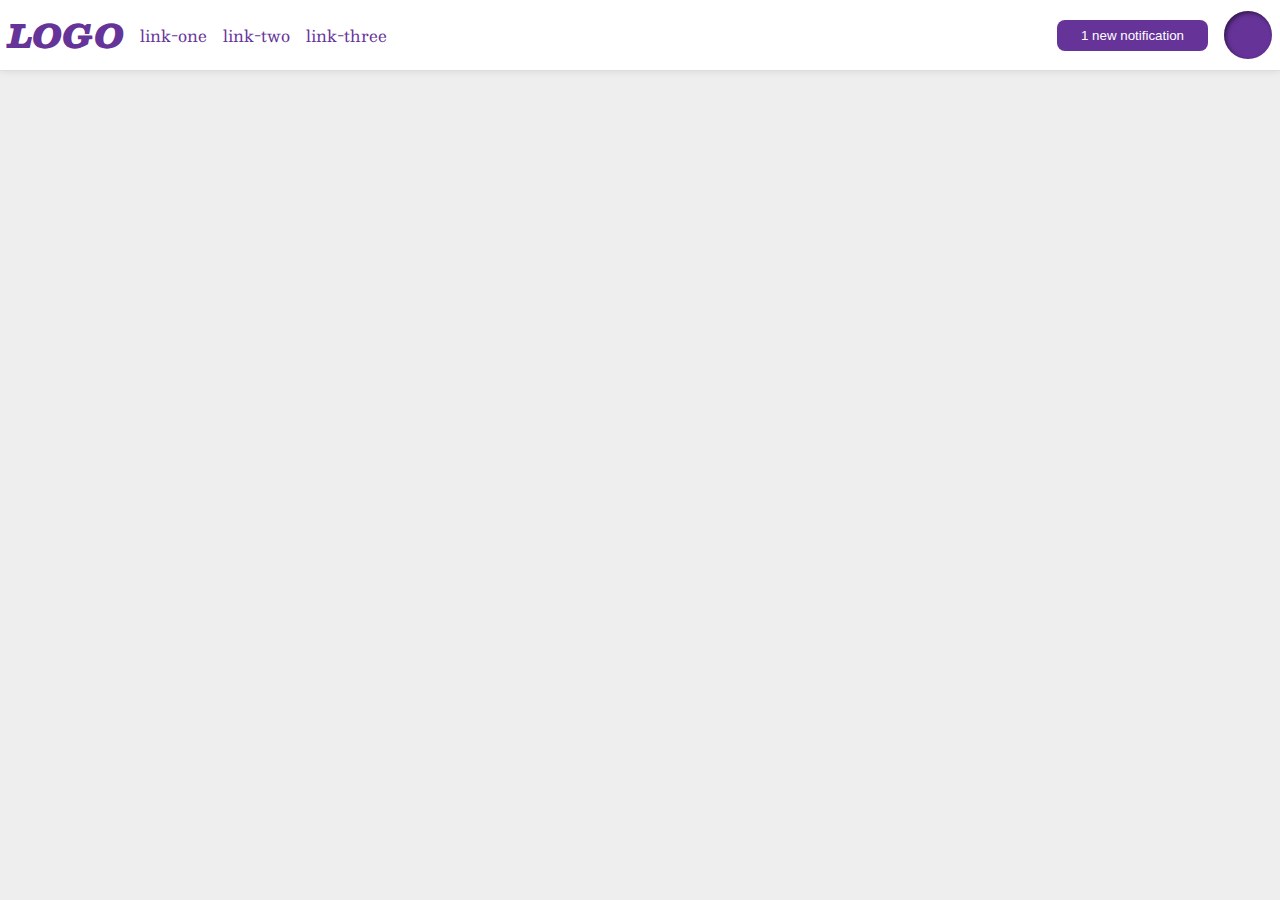
<file: foundations/flex/03-flex-header-2/index.html>
<!DOCTYPE html>
<html lang="en">
  <head>
    <meta charset="UTF-8">
    <meta http-equiv="X-UA-Compatible" content="IE=edge">
    <meta name="viewport" content="width=device-width, initial-scale=1.0">
    <title>Flex Header 2</title>
    <link rel="stylesheet" href="style.css">
  </head>
  <body>
    <div class="header">
      <div class = "left-side">
        <div class="logo">
          LOGO
        </div>
        <ul class="links">
          <li><a href="https://google.com">link-one</a></li>
          <li><a href="https://google.com">link-two</a></li>
          <li><a href="https://google.com">link-three</a></li>
        </ul>
      </div>
      
      <div class= "right-side">
        <button class="notifications">
          1 new notification
        </button>
        <div class="profile-image"></div>
      </div>

    </div>
  </body>
</html>
</file>
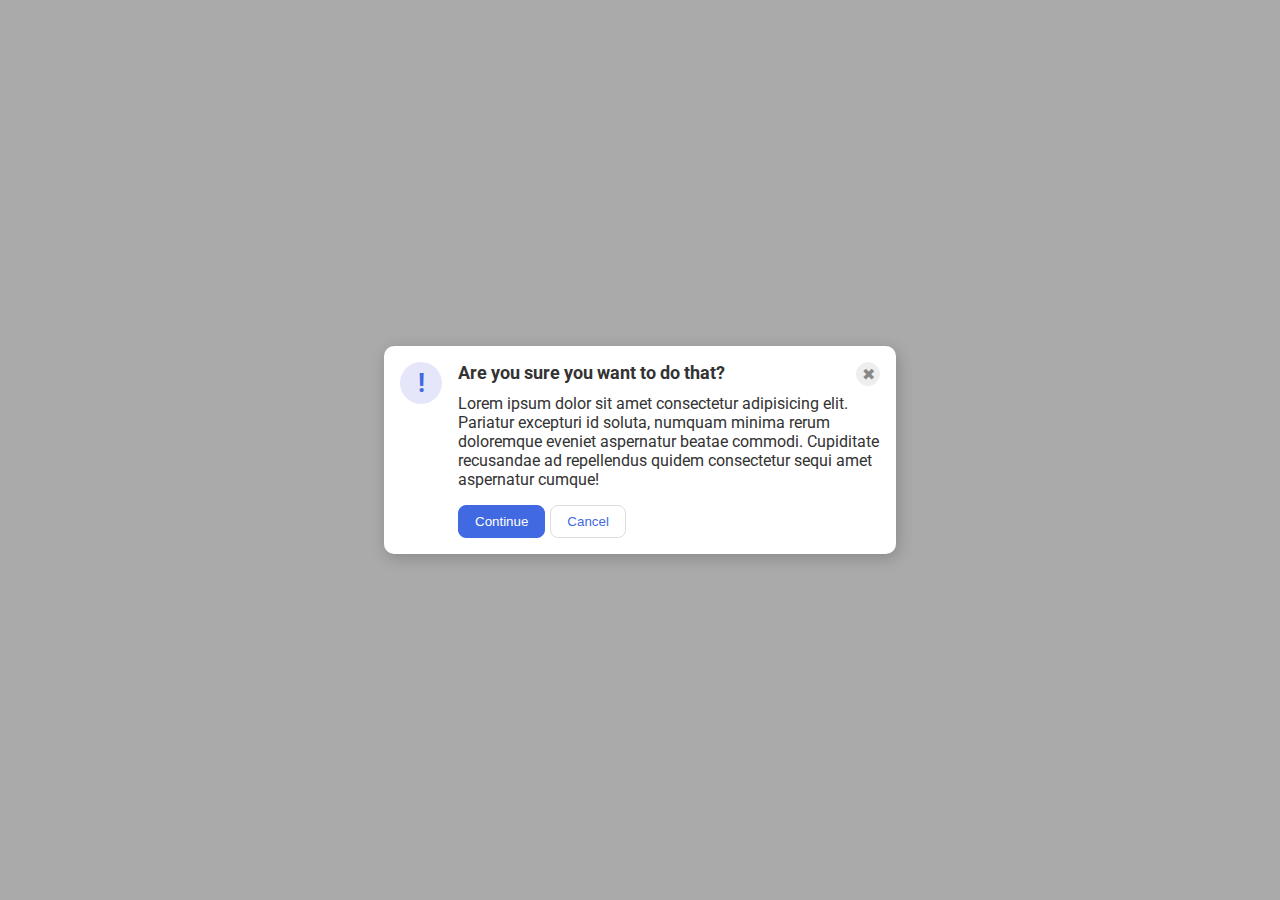
<file: foundations/flex/05-flex-modal/index.html>
<!DOCTYPE html>
<html lang="en">
  <head>
    <meta charset="UTF-8">
    <meta http-equiv="X-UA-Compatible" content="IE=edge">
    <meta name="viewport" content="width=device-width, initial-scale=1.0">
    <link rel="stylesheet" href="style.css">
    <title>Modal</title>
  </head>
  <body>

    <div class="modal">
      <div class="icon">!</div>
      <div class="container"> 
        
        <div class="header">Are you sure you want to do that?
          <button class="close-button">✖</button>
        </div>

        <div class="text">Lorem ipsum dolor sit amet consectetur adipisicing elit. Pariatur excepturi id soluta, numquam minima rerum doloremque eveniet aspernatur beatae commodi. Cupiditate recusandae ad repellendus quidem consectetur sequi amet aspernatur cumque!</div>
        
        <div class="bottom"> 
          <button class="continue">Continue</button>
          <button class="cancel">Cancel</button>
        </div>
      </div>

    </div>

  </body>

</html>
</file>
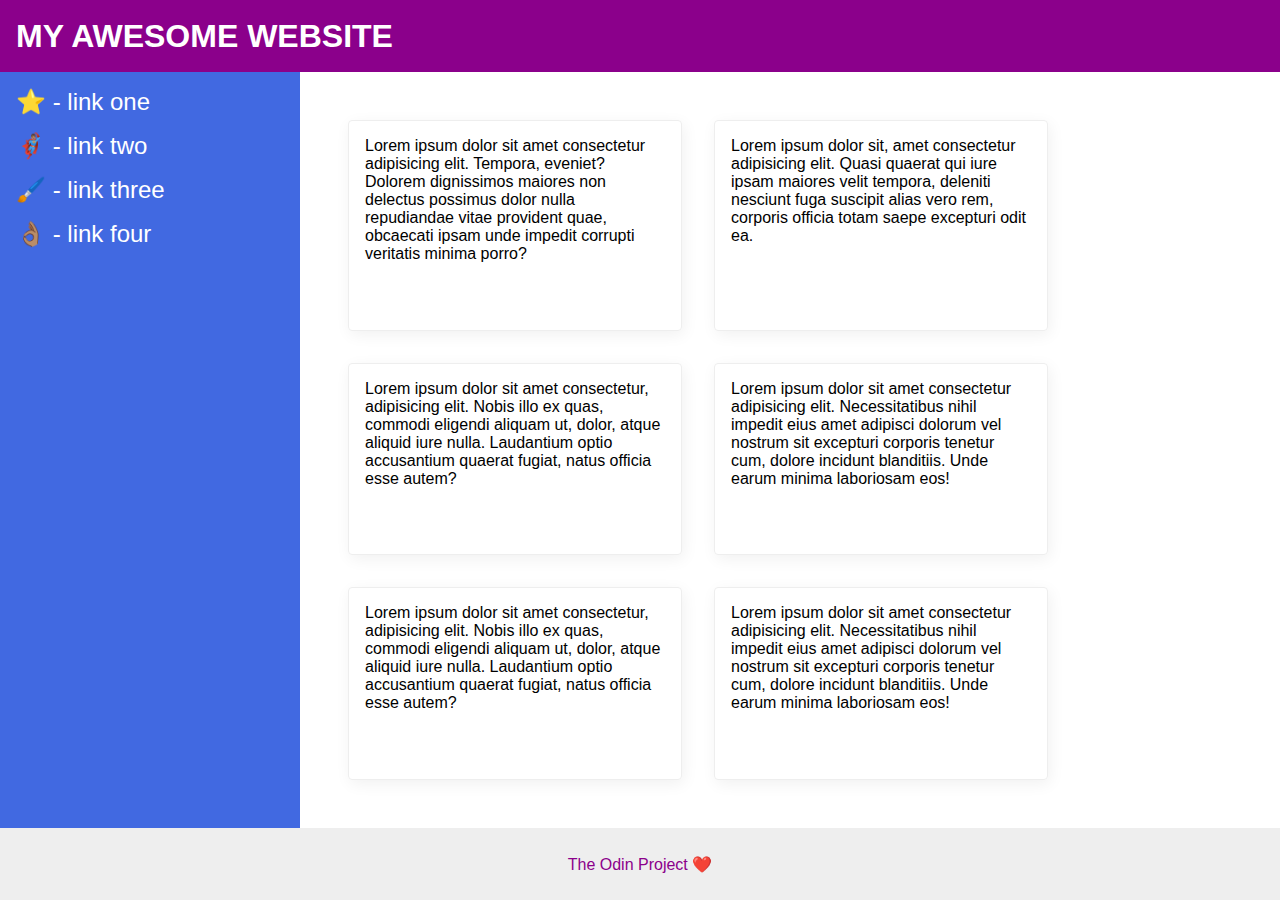
<file: foundations/flex/07-flex-layout-2/index.html>
<!DOCTYPE html>
<html lang="en">
  <head>
    <meta charset="UTF-8">
    <meta http-equiv="X-UA-Compatible" content="IE=edge">
    <meta name="viewport" content="width=device-width, initial-scale=1.0">
    <title>The Holy Grail</title>
    <link rel="stylesheet" href="style.css">
  </head>
  <body>
    <div class="header">
      MY AWESOME WEBSITE
    </div>

    <div class= "container"> 
      <div class="sidebar">
        <ul>
          <li><a href="#">⭐ - link one</a></li>
          <li><a href="#">🦸🏽‍♂️ - link two</a></li>
          <li><a href="#">🖌️ - link three</a></li>
          <li><a href="#">👌🏽 - link four</a></li>
        </ul>
      </div>
        <div class="totalcards"> 
        <div class="card">Lorem ipsum dolor sit amet consectetur adipisicing elit. Tempora, eveniet? Dolorem dignissimos maiores non delectus possimus dolor nulla repudiandae vitae provident quae, obcaecati ipsam unde impedit corrupti veritatis minima porro?</div>
        <div class="card">Lorem ipsum dolor sit, amet consectetur adipisicing elit. Quasi quaerat qui iure ipsam maiores velit tempora, deleniti nesciunt fuga suscipit alias vero rem, corporis officia totam saepe excepturi odit ea.</div>
        <div class="card">Lorem ipsum dolor sit amet consectetur, adipisicing elit. Nobis illo ex quas, commodi eligendi aliquam ut, dolor, atque aliquid iure nulla. Laudantium optio accusantium quaerat fugiat, natus officia esse autem?</div>
        <div class="card">Lorem ipsum dolor sit amet consectetur adipisicing elit. Necessitatibus nihil impedit eius amet adipisci dolorum vel nostrum sit excepturi corporis tenetur cum, dolore incidunt blanditiis. Unde earum minima laboriosam eos!</div>
        <div class="card">Lorem ipsum dolor sit amet consectetur, adipisicing elit. Nobis illo ex quas, commodi eligendi aliquam ut, dolor, atque aliquid iure nulla. Laudantium optio accusantium quaerat fugiat, natus officia esse autem?</div>
        <div class="card">Lorem ipsum dolor sit amet consectetur adipisicing elit. Necessitatibus nihil impedit eius amet adipisci dolorum vel nostrum sit excepturi corporis tenetur cum, dolore incidunt blanditiis. Unde earum minima laboriosam eos!</div>
      </div>
    </div>
    <div class="footer">
      The Odin Project ❤️
    </div>
  </body>
</html>
</file>
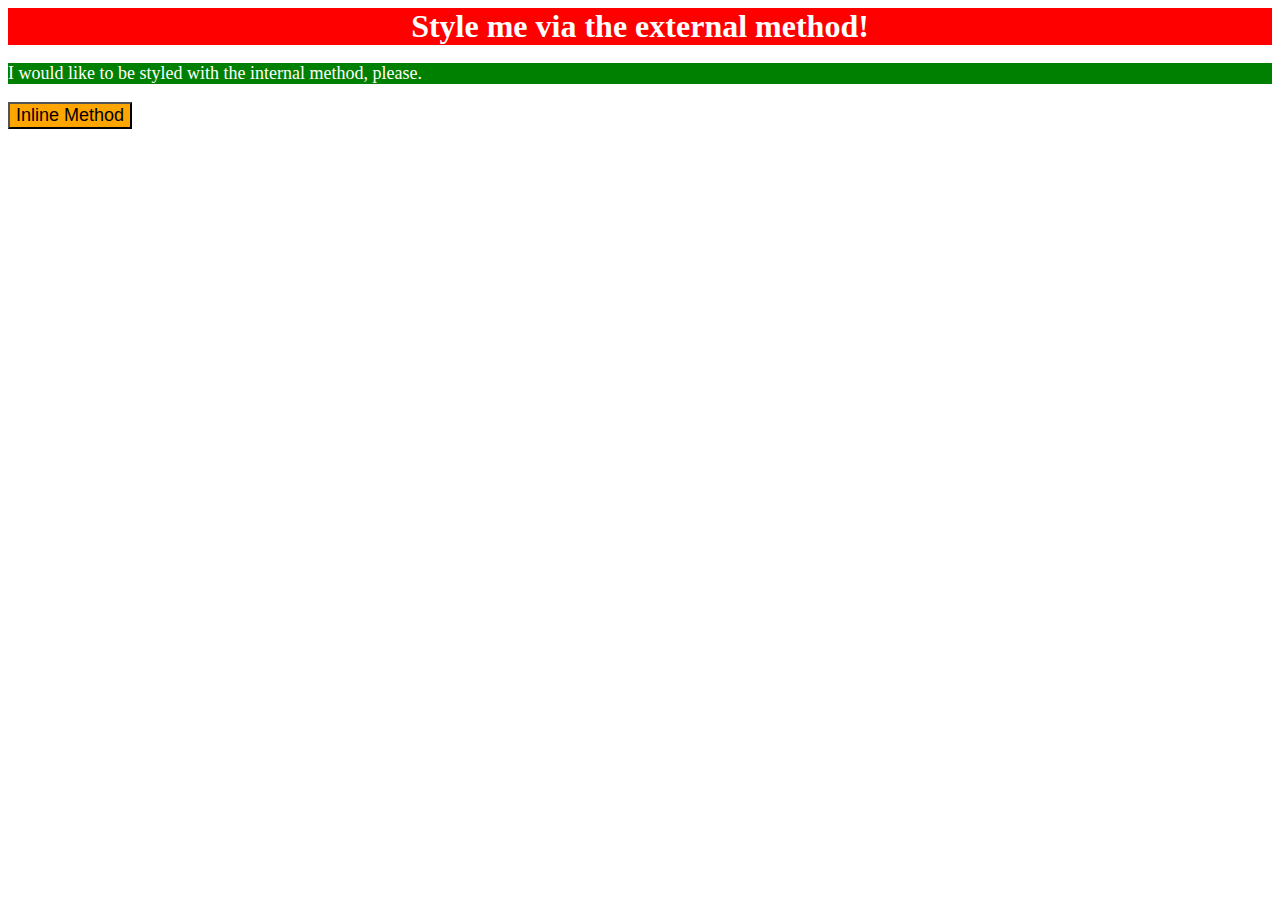
<file: foundations/intro-to-css/01-css-methods/index.html>
<!DOCTYPE html>
<html lang="en">
  <head>
    <meta charset="UTF-8">
    <meta http-equiv="X-UA-Compatible" content="IE=edge">
    <meta name="viewport" content="width=device-width, initial-scale=1.0">
    <link rel="stylesheet" href="styles.css">
    <title>Methods for Adding CSS</title>
    <style>
      p {
        background-color: green;
        color: white;
        font-size: 18px;
      }
    </style>
  </head>
  <body>
    <div>Style me via the external method!</div>
    <p>I would like to be styled with the internal method, please.</p>
    <button style=" background-color: orange; font-size: 18px;">Inline Method</button>
  </body>
</html>
</file>
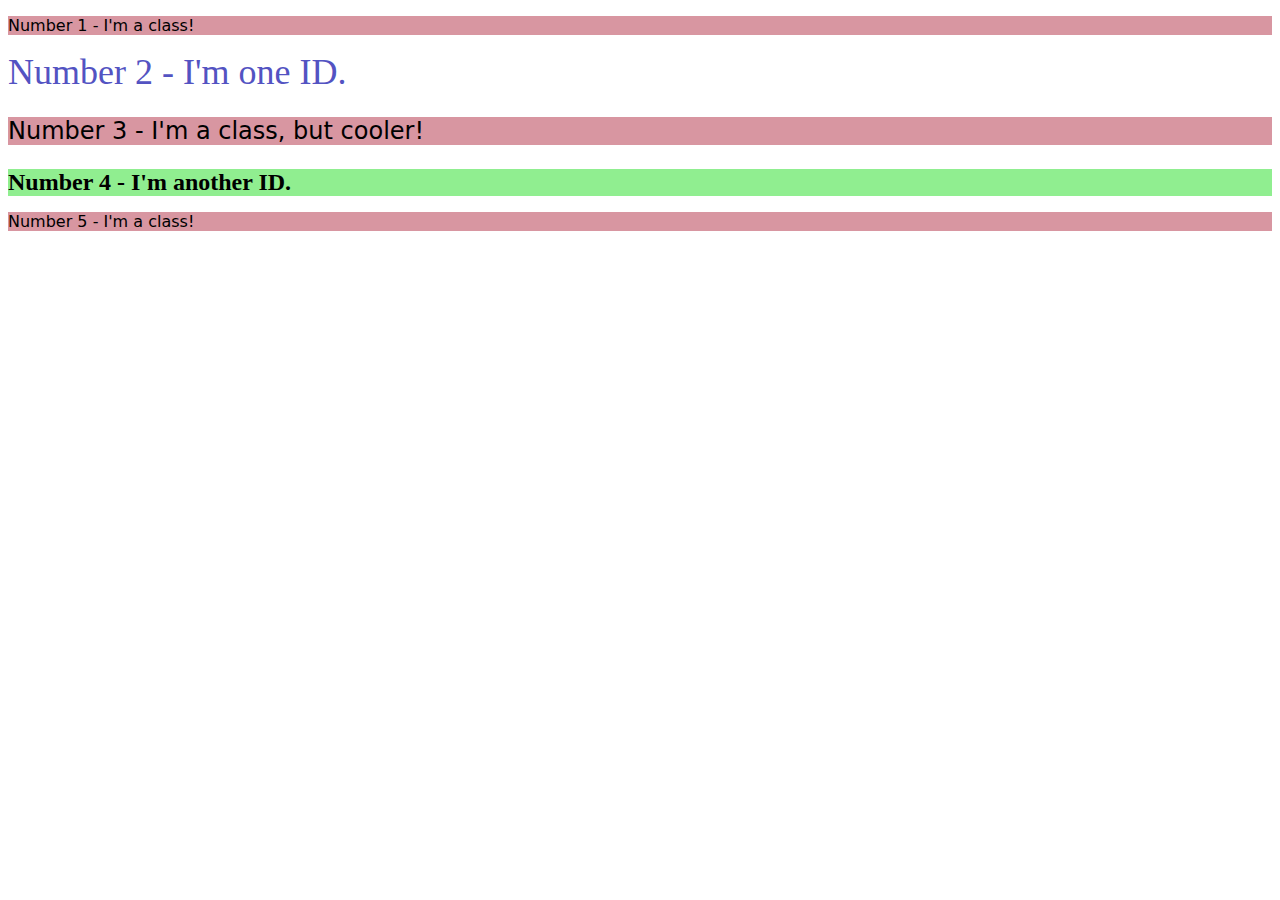
<file: foundations/intro-to-css/02-class-id-selectors/index.html>
<!DOCTYPE html>
<html lang="en">
  <head>
    <meta charset="UTF-8">
    <meta http-equiv="X-UA-Compatible" content="IE=edge">
    <meta name="viewport" content="width=device-width, initial-scale=1.0">
    <title>Class and ID Selectors</title>
    <link rel="stylesheet" href="style.css">
  </head>
  <body>
    <p class="odd-numbers">Number 1 - I'm a class!</p>
    <div id="number_two">Number 2 - I'm one ID.</div>
    <p class="odd-numbers" id="number-three">Number 3 - I'm a class, but cooler!</p>
    <div id="number-four">Number 4 - I'm another ID.</div>
    <p class="odd-numbers"> Number 5 - I'm a class!</p>
  </body>
</html>
</file>
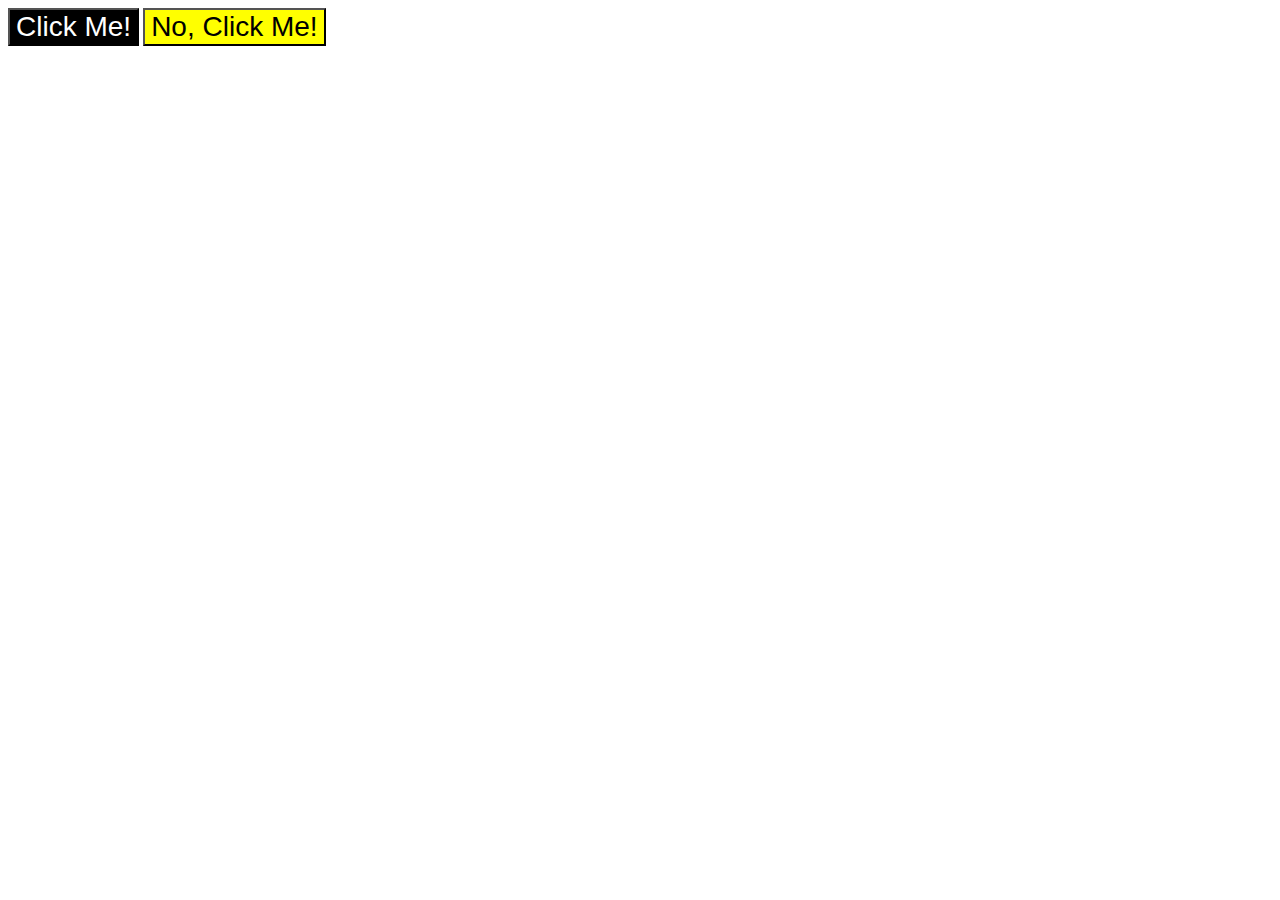
<file: foundations/intro-to-css/03-grouping-selectors/index.html>
<!DOCTYPE html>
<html lang="en">
  <head>
    <meta charset="UTF-8">
    <meta http-equiv="X-UA-Compatible" content="IE=edge">
    <meta name="viewport" content="width=device-width, initial-scale=1.0">
    <title>Grouping Selectors</title>
    <link rel="stylesheet" href="style.css">
  </head>
  <body>
    <button class="true">Click Me!</button>
    <button class="false">No, Click Me!</button>
  </body>
</html>
</file>
<file: foundations/flex/03-flex-header-2/style.css>
/* this is some magical font-importing.  
you'll learn about it later. */
@import url('https://fonts.googleapis.com/css2?family=Besley:ital,wght@0,400;1,900&display=swap');

body {
  margin: 0;
  background: #eee;
  font-family: Besley, serif;
}

.header {
  background: white;
  border-bottom: 1px solid #ddd;
  box-shadow: 0 0 8px rgba(0,0,0,.1);
  display: flex;
  justify-content: space-between;
  align-items: center;
  padding: 8px;
}
.right-side, .left-side{
  display: flex;
  align-items: center;
  gap: 16px;
}


.profile-image {
  background: rebeccapurple;
  box-shadow: inset 2px 2px 4px rgba(0,0,0,.5);
  border-radius: 50%;
  width: 48px;
  height: 48px;
}

.logo {
  color: rebeccapurple;
  font-size: 32px;
  font-weight: 900;
  font-style: italic;
}

button {
  border: none;
  border-radius: 8px;
  background: rebeccapurple;
  color: white;
  padding: 8px 24px;
}

a {
  /* this removes the line under our links */
  text-decoration: none;
  color: rebeccapurple;
}



ul {
  list-style-type: none;
  display: flex;
  gap: 16px;
  margin: 0;
  padding: 0;
}
</file>
<file: foundations/flex/05-flex-modal/style.css>
@import url('https://fonts.googleapis.com/css2?family=Roboto:wght@400;700&display=swap');

html, body {
  height: 100%;
}

body {
  font-family: Roboto, sans-serif;
  margin: 0;
  background: #aaa;
  color: #333;
  /* I'll give you this one for free lol */
  display: flex;
  align-items: center;
  justify-content: center;
}

.modal {
  background: white;
  width: 480px;
  border-radius: 10px;
  box-shadow: 2px 4px 16px rgba(0,0,0,.2);

  display: flex;
  gap:16px;
  padding: 16px
}
.bottom {
  display: flex;
  gap: 5px;
}

.header {
  display: flex;
  justify-content: space-between;
  font-size: 18px;
  font-weight: bold;
  margin-bottom: 8px;
}

.text {
  margin-bottom: 16px;
}

.icon {
  color: royalblue;
  font-size: 26px;
  font-weight: 700;
  background: lavender;
  width: 42px;
  height: 42px;
  border-radius: 50%;
  display: flex;
  align-items: center;
  justify-content: center;
  flex-shrink: 0;
}

.close-button {
  background: #eee;
  border-radius: 50%;
  color: #888;
  font-weight: 400;
  font-size: 16px;
  height: 24px;
  width: 24px;
  display: flex;
  align-items: center;
  justify-content: center;
  border: 1px solid #eee;
  padding: 0;
}

button {
  cursor: pointer;
  padding: 8px 16px;
  border-radius: 8px;
}

button.continue {
  background: royalblue;
  border: 1px solid royalblue;
  color: white;
}

button.cancel {
  background: white;
  border: 1px solid #ddd;
  color: royalblue;
}
</file>
<file: foundations/flex/07-flex-layout-2/style.css>
body {
  font-family: -apple-system, BlinkMacSystemFont, 'Segoe UI', Roboto, Oxygen, Ubuntu, Cantarell, 'Open Sans', 'Helvetica Neue', sans-serif;
  margin: 0;
  min-height: 100vh;

  display: flex;
  flex-direction: column;
}

.header {
  height: 72px;
  background: darkmagenta;
  color: white;

  display: flex;
  align-items: center;
  padding: 0 16px;
  font-size: 32px;
  font-weight: 900;
}

.footer {
  height: 72px;
  background: #eee;
  color: darkmagenta;

  display: flex;
  align-items: center;
  justify-content: center;
}

.sidebar {
  width: 300px;
  background: royalblue;
  box-sizing: border-box;

  flex-shrink: 0;
  padding: 16px;
}

.card {
  border: 1px solid #eee;
  box-shadow: 2px 4px 16px rgba(0,0,0,.06);
  border-radius: 4px;
}

.container {
  display: flex;
  flex: 1;
}

.totalcards {
  padding: 48px;
  display: flex;
  flex-wrap: wrap;
  gap: 32px;
}

.card {
  padding: 16px;
  width: 300px;
}

ul {
  list-style-type: none;
  margin: 0;
  padding: 0;
}
li {
  margin-bottom: 16px;
}
a {
  color: white;
  text-decoration: none;
  font-size: 24px;
}
</file>
<file: foundations/intro-to-css/01-css-methods/styles.css>
div {
    background-color: red;
    color: white;
    font-size: 32px;
    text-align: center;
    font-weight: bold;
}
</file>
<file: foundations/intro-to-css/02-class-id-selectors/style.css>
.odd-numbers {
    background-color: rgb(216, 150, 161);
    font-family: Verdana, "DejaVu Sans", sans-serif;
}

#number_two {
    color: rgb(83, 83, 194);
    font-size: 36px;
}

#number-three {
    font-size: 24px;
}
#number-four {
    background-color: lightgreen;
    font-size: 24px;
    font-weight: bold;
}
</file>
<file: foundations/intro-to-css/03-grouping-selectors/style.css>
.true, .false {
    font-size: 28px;
    font-family: Helvetica, "Times New Roman", sans-serif;
}

.true {
    background-color: black;
    color: white;
}
.false {
    background-color: yellow;
}
</file>
